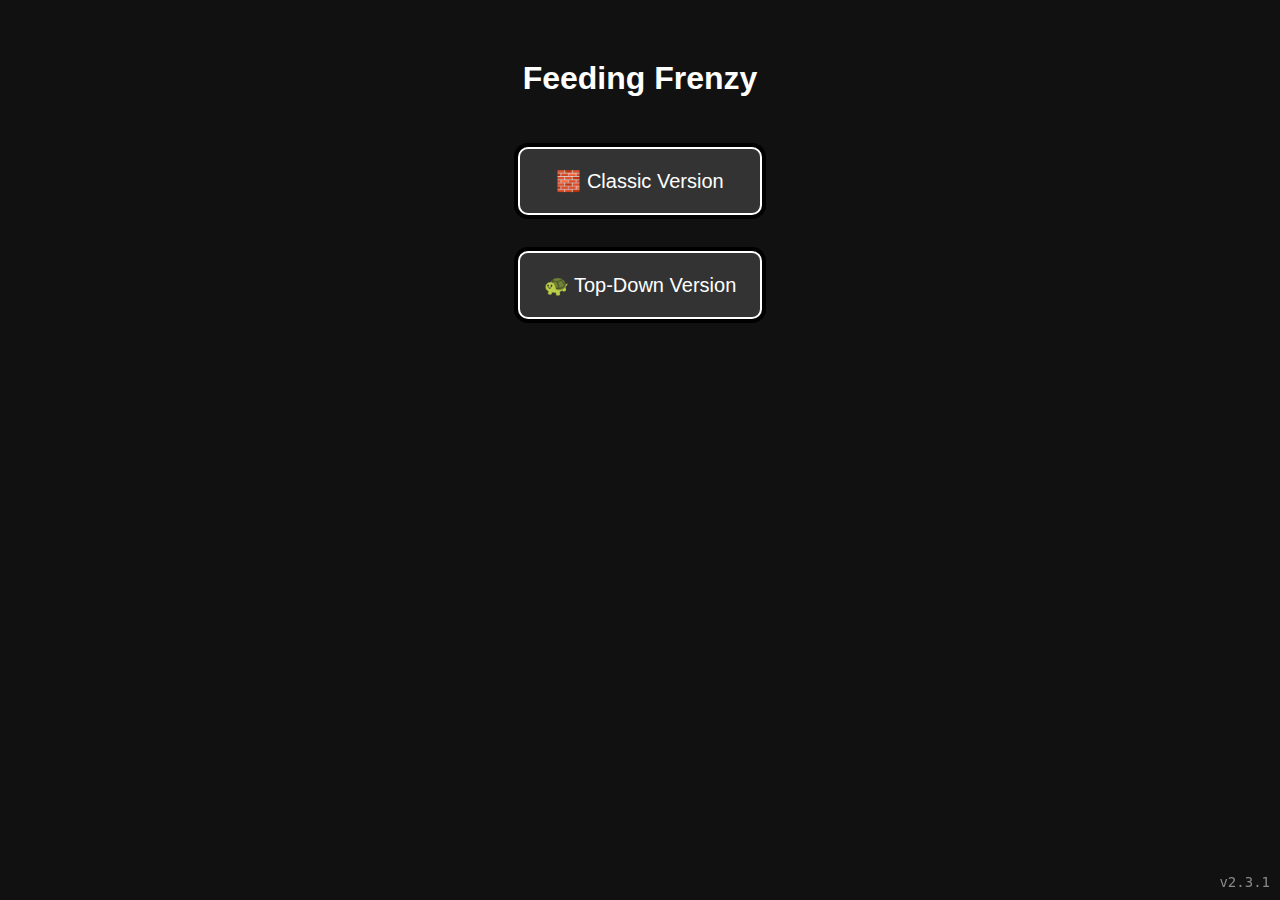
<file: index.html>
<!DOCTYPE html>
<html lang="en">

<head>
  <meta charset="UTF-8" />
  <title>Feeding Frenzy – Game Selector</title>
  <link rel="stylesheet" href="ui.css" />
  <style>
    body {
      background: #111;
      color: #fff;
      font-family: sans-serif;
      text-align: center;
      margin: 0;
      padding: 40px;
    }

    h1 {
      margin-bottom: 40px;
    }

    .button-container {
      display: flex;
      flex-direction: column;
      gap: 1rem;
      align-items: center;
    }

    .button:hover {
      transform: scale(1.05);
      box-shadow: 0 0 0 4px black, 0 0 10px white;
    }

    #version {
      margin-top: 40px;
      color: #888;
      font-size: 14px;
    }
  </style>
</head>

<body>
  <h1>Feeding Frenzy</h1>
  <div class="button-container">
    <a href="classic/game.html" class="button-large">🧱 Classic Version</a>
    <a href="topdown/game.html" class="button-large">🐢 Top-Down Version</a>
  </div>
  <div id="version">v2.3.1</div>
</body>

</html>
</file>
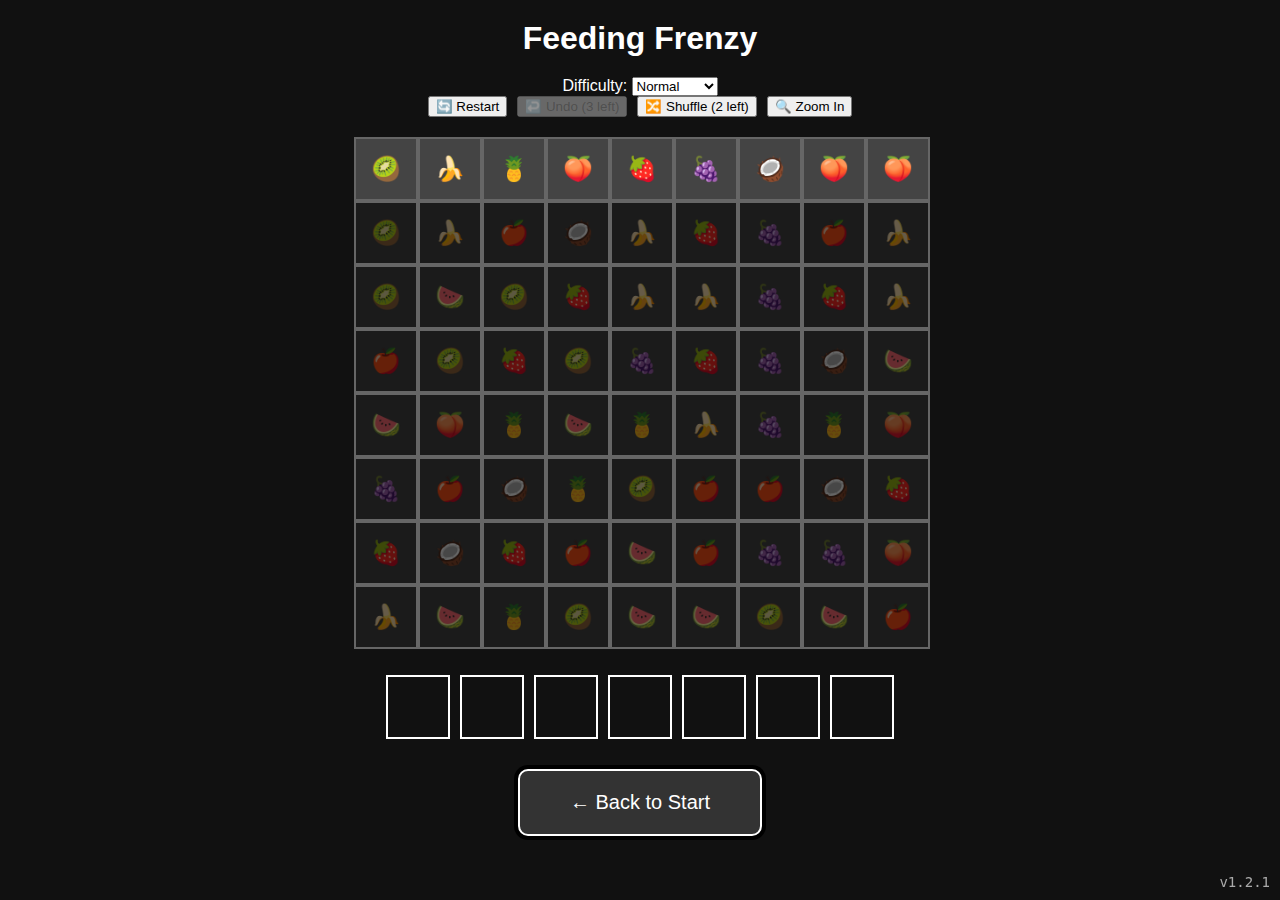
<file: classic/game.html>
<!DOCTYPE html>
<html lang="en">

<head>
    <meta charset="UTF-8">
    <title>Feeding Frenzy Classic</title>
    <link rel="stylesheet" href="../ui.css">
    <link rel="stylesheet" href="style.css">
</head>

<body>
    <h1>Feeding Frenzy</h1>
    <div id="difficulty-select">
        Difficulty:
        <select id="difficulty" onchange="initGame()">
            <option value="easy">Easy</option>
            <option value="normal" selected>Normal</option>
            <option value="hard">Hard</option>
            <option value="very-hard">Very Hard</option>
            <option value="impossible">Impossible</option>
        </select>
    </div>
    <div id="controls">
        <button onclick="initGame()">🔄 Restart</button>
        <button onclick="undoMove()">↩️ Undo (<span id='undo-count'>3</span> left)</button>
        <button onclick="shuffleBoard()">🔀 Shuffle (<span id='shuffle-count'>2</span> left)</button>
        <button onclick="toggleZoom()" id="zoom-button">🔍 Zoom In</button>
    </div>

    <div id="game-board"></div>
    <div id="inventory"></div>
    <div id="message"></div>

    <a href="../index.html" class="button-large">← Back to Start</a>
    <div id="version">v1.2.1</div>

    <script src="game.js"></script>
</body>

</html>
</file>
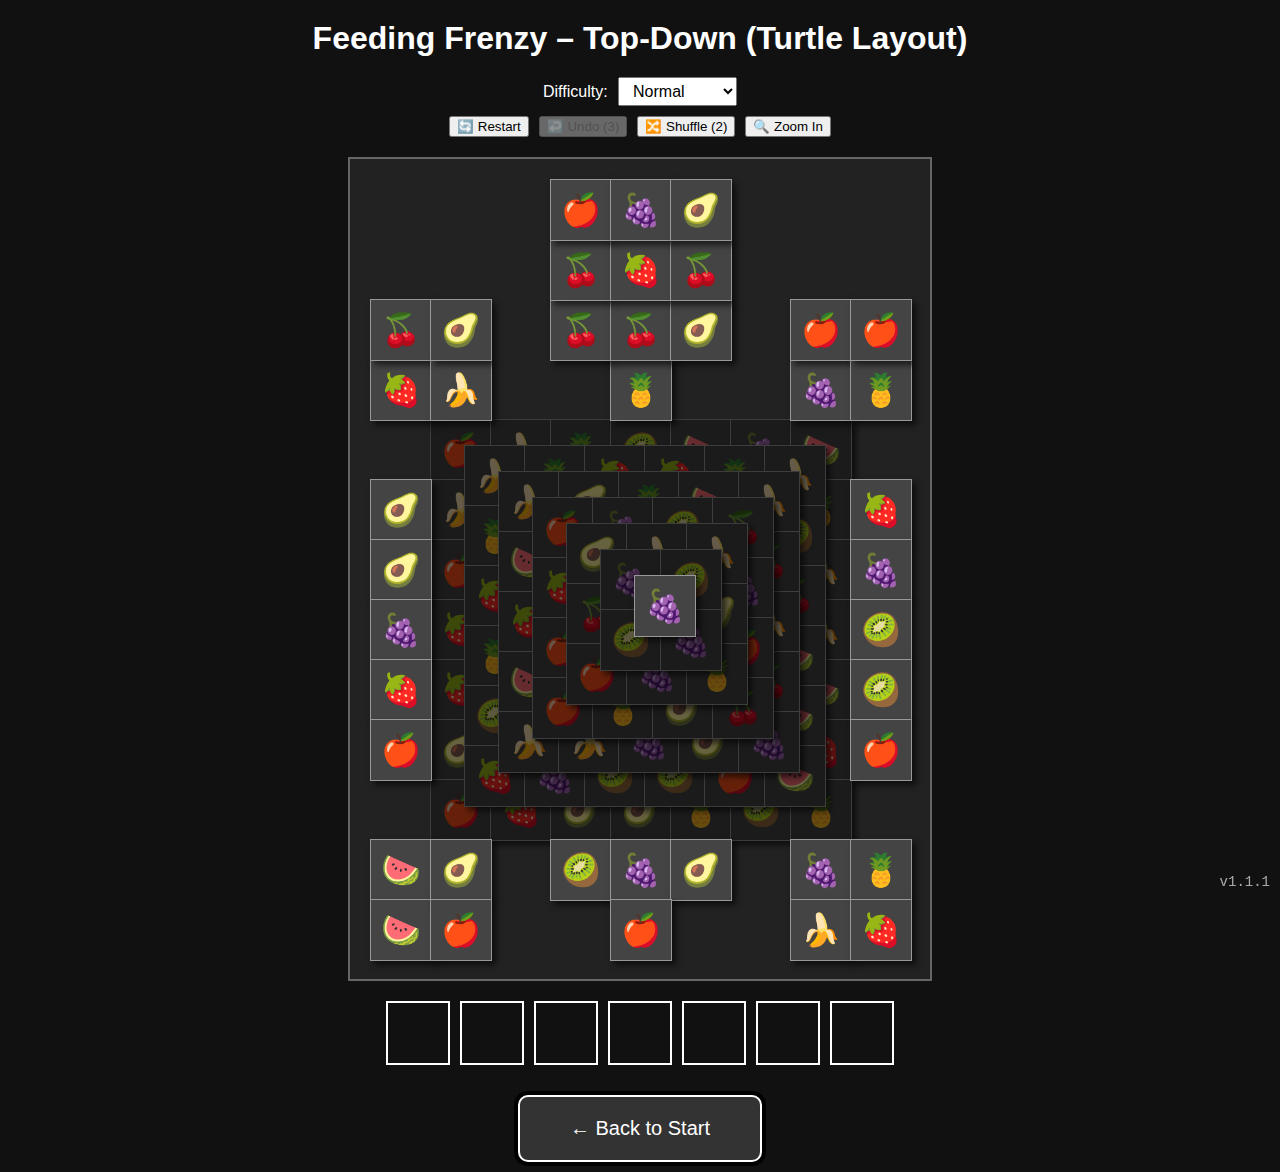
<file: topdown/game.html>
<!DOCTYPE html>
<html lang="en">

<head>
    <meta charset="UTF-8">
    <title>Feeding Frenzy – Top-Down v1.1.0</title>
    <link rel="stylesheet" href="../ui.css">
    <link rel="stylesheet" href="style.css">
</head>

<body>
    <h1>Feeding Frenzy – Top-Down (Turtle Layout)</h1>

    <div id="difficulty-select">
        Difficulty:
        <select id="difficulty" onchange="restartGame()">
            <option value="easy">Easy</option>
            <option value="normal" selected>Normal</option>
            <option value="hard">Hard</option>
            <option value="very-hard">Very Hard</option>
            <option value="impossible">Impossible</option>
        </select>
    </div>

    <div id="controls">
        <button onclick="restartGame()">🔄 Restart</button>
        <button onclick="undoMove()" id="undo-button">↩️ Undo (<span id="undo-count">3</span>)</button>
        <button onclick="shuffleBoard()" id="shuffle-button">🔀 Shuffle (<span id="shuffle-count">2</span>)</button>
        <button onclick="toggleZoom()" id="zoom-button">🔍 Zoom In</button>
    </div>

    <div id="topdown-board"></div>
    <div id="inventory"></div>
    <div id="message"></div>

    <a href="../index.html" class="button-large">← Back to Start</a>
    <div id="version">v1.1.1</div>

    <script src="game.js"></script>
</body>

</html>
</file>
<file: ui.css>
body {
  font-family: sans-serif;
  background: #111;
  color: #fff;
  margin: 0;
  text-align: center;
}

h1 {
  margin: 20px 0;
}

.button {
  display: block;
  margin: 10px auto;
  color: #ccc;
  background: #444;
  padding: 6px 12px;
  text-decoration: none;
  border-radius: 6px;
  font-size: 16px;
  transition: background 0.2s;
  text-align: center;
  max-width: 200px;
}

.button-large {
  display: inline-block;
  width: 260px;
  max-width: 200px;
  padding: 20px;
  margin: 10px;
  font-size: 20px;
  text-decoration: none;
  color: white;
  background: #333;
  position: relative;
  border: 2px solid white;
  box-shadow: 0 0 0 4px black;
  border-radius: 10px;
  transition: transform 0.2s, box-shadow 0.2s;
}

.button-large:hover {
  transform: scale(1.05);
  box-shadow: 0 0 0 4px black, 0 0 10px white;
}

.button:hover {
  background: #666;
}

#version {
  position: fixed;
  bottom: 10px;
  right: 10px;
  font-size: 14px;
  color: #aaa;
  font-family: monospace;
}
</file>
<file: classic/style.css>
#game-board {
    display: grid;
    grid-template-columns: repeat(9, 60px);
    grid-auto-rows: 60px;
    gap: 4px;
    margin: 20px auto;
    justify-content: center;
}

.tile {
    width: 60px;
    height: 60px;
    background: #444;
    border: 2px solid #666;
    display: flex;
    justify-content: center;
    align-items: center;
    font-size: 24px;
    cursor: pointer;
    position: relative;
}

.tile.covered::after {
    content: "";
    position: absolute;
    top: 0;
    left: 0;
    width: 100%;
    height: 100%;
    background: rgba(0, 0, 0, 0.6);
    z-index: 1;
}

#inventory {
    margin-top: 30px;
    display: flex;
    gap: 10px;
    justify-content: center;
}

.slot {
    width: 60px;
    height: 60px;
    border: 2px solid #fff;
    background: #111;
    display: flex;
    justify-content: center;
    align-items: center;
    font-size: 24px;
}

#message {
    margin-top: 20px;
    font-size: 18px;
    text-align: center;
    color: red;
}

#controls {
    display: flex;
    justify-content: center;
    gap: 10px;
    margin-bottom: 10px;
}
</file>
<file: topdown/style.css>
body {
    background: #111;
    color: #fff;
    font-family: sans-serif;
    margin: 0;
    text-align: center;
}

#topdown-board {
    position: relative;
    width: 580px;
    height: 820px;
    margin: 20px auto;
    background: #222;
    border: 2px solid #666;
}

.tile {
    position: absolute;
    width: 60px;
    height: 60px;
    background: #444;
    border: 1px solid #999;
    display: flex;
    align-items: center;
    justify-content: center;
    font-size: 32px;
    cursor: pointer;
    user-select: none;
    box-shadow: 4px 4px 6px rgba(0, 0, 0, 0.6);
    transition: transform 0.1s, top 0.1s, left 0.1s;
}

.tile:hover {
    transform: scale(1.05);
    z-index: 999;
}

.tile.covered {
    filter: brightness(0.4);
    cursor: not-allowed;
}

#inventory {
    display: flex;
    justify-content: center;
    margin-top: 20px;
    gap: 10px;
}

.slot {
    width: 60px;
    height: 60px;
    border: 2px solid #fff;
    background: #111;
    display: flex;
    align-items: center;
    justify-content: center;
    font-size: 32px;
}

#controls {
    margin-top: 10px;
    display: flex;
    justify-content: center;
    gap: 10px;
}

#difficulty-select {
    margin-top: 20px;
    font-size: 16px;
}

#difficulty-select select {
    font-size: 16px;
    padding: 4px 10px;
    margin-left: 6px;
}

#message {
    margin-top: 20px;
    font-size: 18px;
    text-align: center;
    color: red;
}

body.zoomed .tile {
    width: 80px;
    height: 80px;
    font-size: 44px;
}

body.zoomed .slot {
    width: 80px;
    height: 80px;
    font-size: 44px;
}

body.zoomed #topdown-board {
    width: 760px;
    height: 1080px;
}

body.zoomed button {
    font-size: 18px;
}

body.zoomed #message {
    font-size: 20px;
}
</file>
